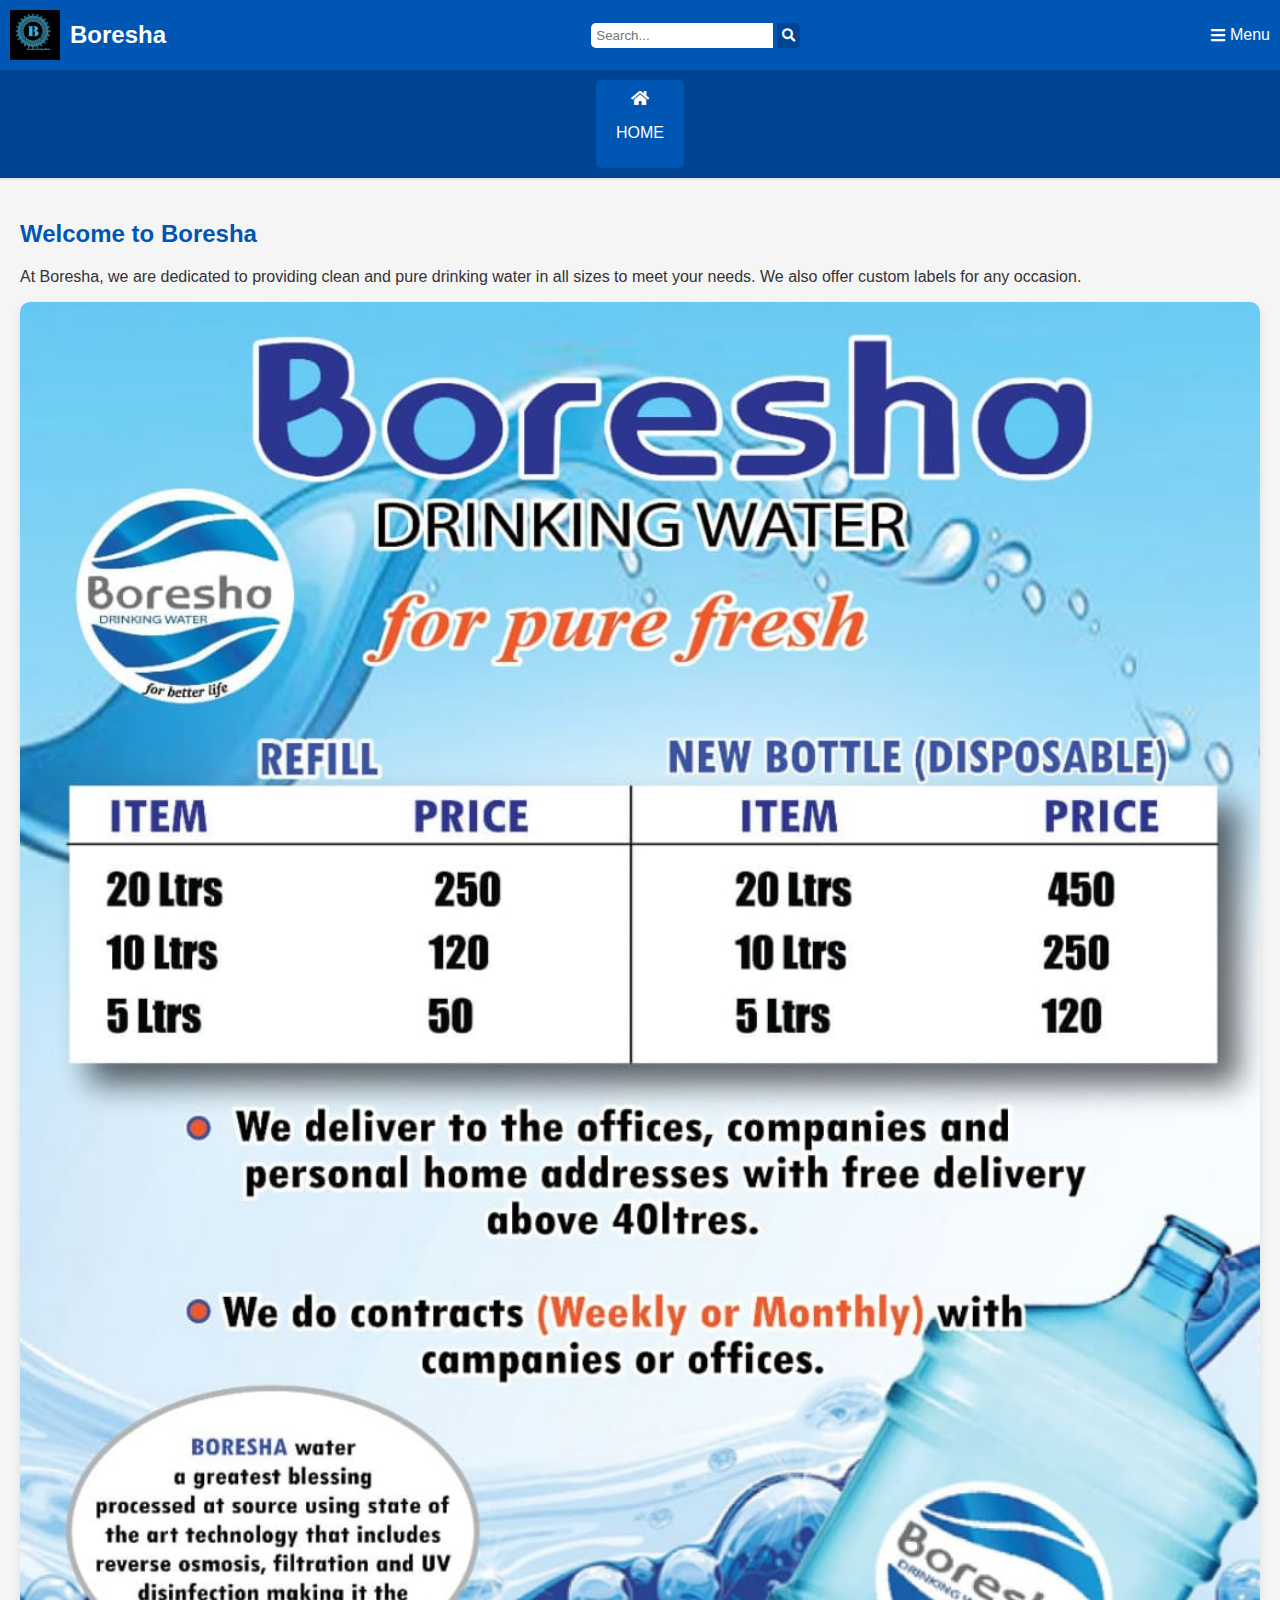
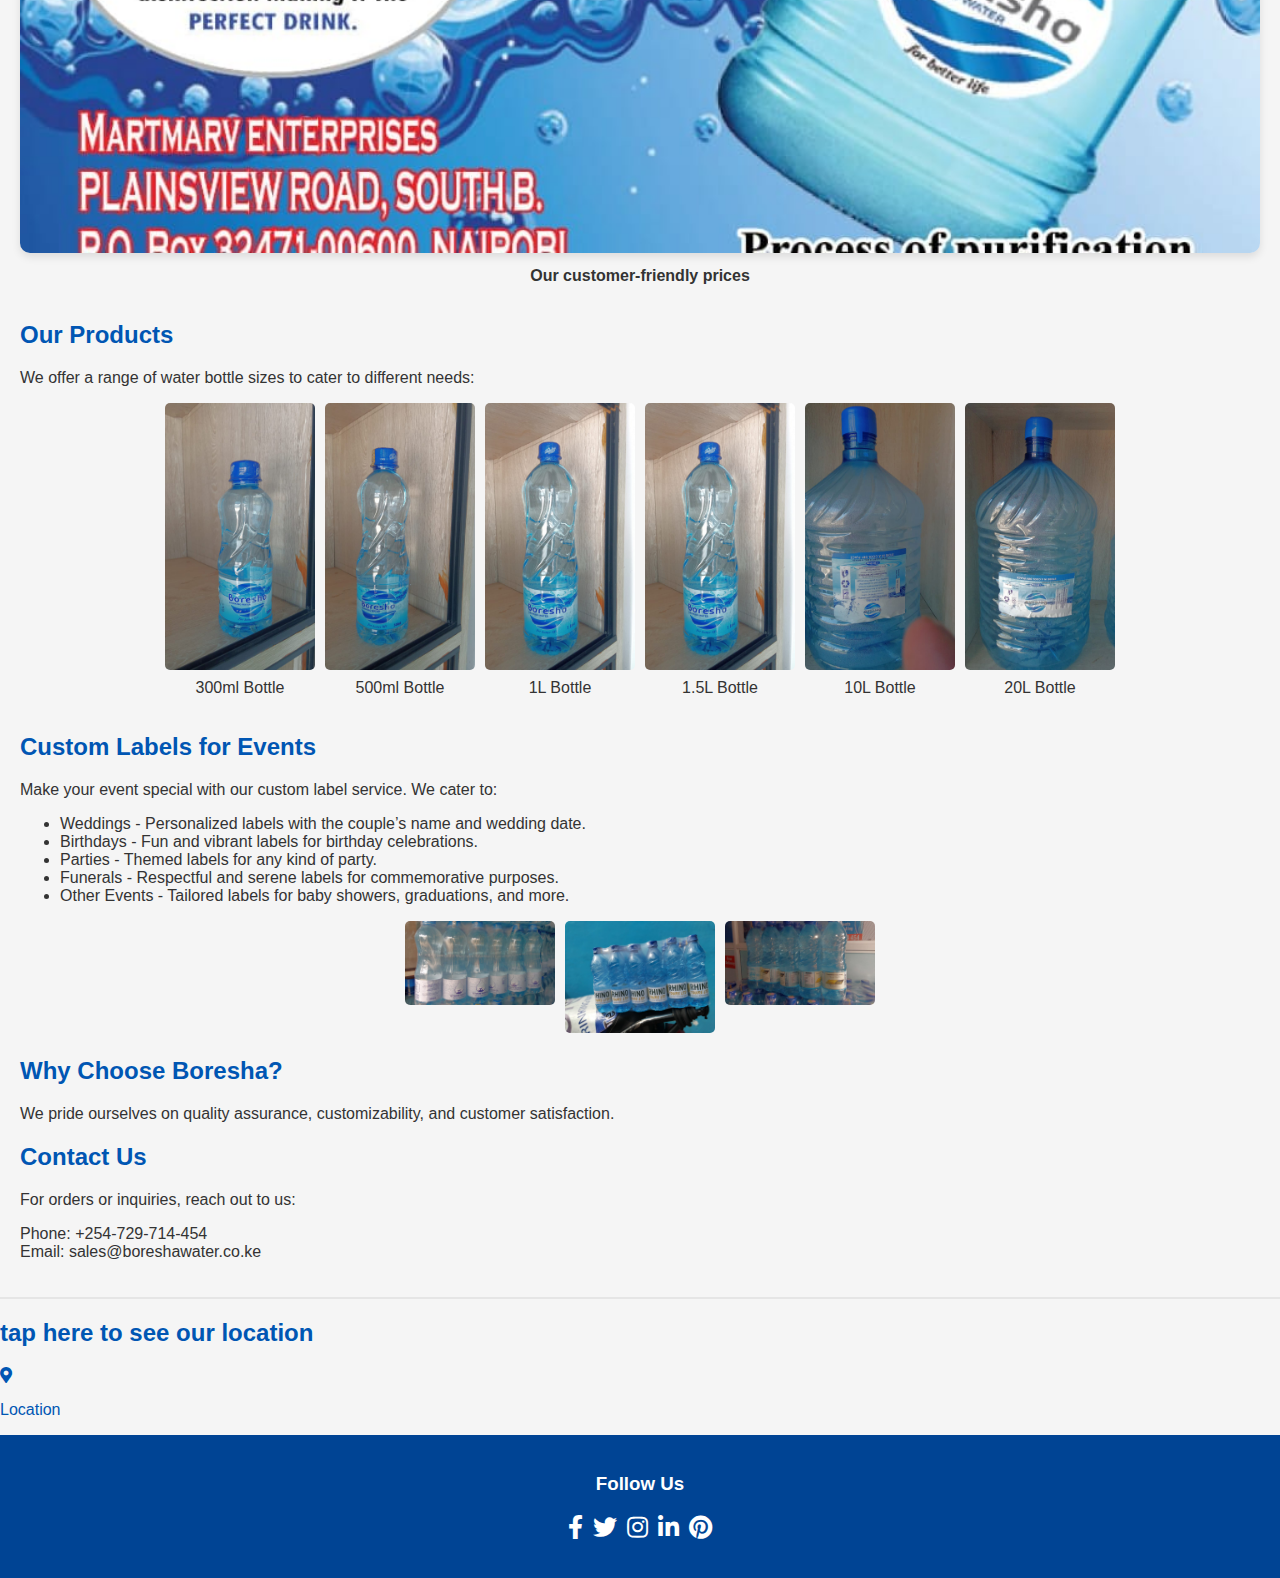
<file: index.html>
<!DOCTYPE html>
<html lang="en">

<head>
    <meta charset="UTF-8">
    <meta name="viewport" content="width=device-width, initial-scale=1.0">
    <title>Boresha Company</title>
    <link rel="stylesheet" href="styles.css">
    <link rel="stylesheet" href="https://cdnjs.cloudflare.com/ajax/libs/font-awesome/5.15.3/css/all.min.css">
</head>

<body>
    <!-- Header -->
    <header>
        <div class="top-bar">
            <div class="logo-container">
                <img src="images/b.jpg" alt="Boresha-logo" class="logo">
                <span class="logo-text">Boresha</span>
            </div>

            <div class="search-container">
                <form id="searchForm">
                    <input type="text" id="searchInput" placeholder="Search...">
                    <button type="submit"><i class="fas fa-search"></i></button>
                </form>
                <div id="searchSuggestions" class="suggestions"></div>
            </div>

            <div class="top-icons">
                <div class="menu-icon" onclick="toggleMenu()">
                    <i class="fas fa-bars"></i>
                    <p>Menu</p>

                    <div class="dropdown-content" id="dropdown">
                        <a href="about.html" class="category">
                            <i class="fas fa-info-circle"></i>
                            <p>About Us</p>
                        </a>
                        <a href="location.html" class="category">
                            <i class="fas fa-map-marker-alt"></i>
                            <p>Location</p>
                        </a>
                    </div>
                </div>
            </div>
        </div>

        <div class="nav-bar" id="nav-bar">
            <button class="home-button" onclick="location.href='index.html'">
                <i class="fas fa-home"></i>
                <p>HOME</p>
            </button>
        </div>
        <div class="border-line"></div>
    </header>

    <!-- Main Content -->
    <main>
        <div class="container">
            <section class="welcome-section">
                <h2>Welcome to Boresha</h2>
                <p>At Boresha, we are dedicated to providing clean and pure drinking water in all sizes to meet your needs. We also offer custom labels for any occasion.</p>
                <div class="producti-gallery">
                    <div class="producti">
                        <img src="images/catalog.jpg" alt="Customer Friendly Prices">
                        <p>Our customer-friendly prices</p>
                    </div>
                </div>
            </section>

            <!-- Our Products -->
            <section class="products-section">
                <h2>Our Products</h2>
                <p>We offer a range of water bottle sizes to cater to different needs:</p>
                <div class="product-gallery">
                    <div class="product">
                        <img src="images/300ml.jpg" alt="300ml Bottle">
                        <p>300ml Bottle</p>
                    </div>
                    <div class="product">
                        <img src="images/500ml.jpg" alt="500ml Bottle">
                        <p>500ml Bottle</p>
                    </div>
                    <div class="product">
                        <img src="images/1l.jpg" alt="1L Bottle">
                        <p>1L Bottle</p>
                    </div>
                    <div class="product">
                        <img src="images/1.5l.jpg" alt="1.5L Bottle">
                        <p>1.5L Bottle</p>
                    </div>
                    <div class="product">
                        <img src="images/10l.jpg" alt="10L Bottle">
                        <p>10L Bottle</p>
                    </div>
                    <div class="product">
                        <img src="images/20l.jpg" alt="20L Bottle">
                        <p>20L Bottle</p>
                    </div>
                </div>
            </section>

            <!-- Custom Labels for Events -->
            <section class="custom-labels-section">
                <h2>Custom Labels for Events</h2>
                <p>Make your event special with our custom label service. We cater to:</p>
                <ul>
                    <li>Weddings - Personalized labels with the couple’s name and wedding date.</li>
                    <li>Birthdays - Fun and vibrant labels for birthday celebrations.</li>
                    <li>Parties - Themed labels for any kind of party.</li>
                    <li>Funerals - Respectful and serene labels for commemorative purposes.</li>
                    <li>Other Events - Tailored labels for baby showers, graduations, and more.</li>
                </ul>
                <div class="product-gallery">
                    <div class="product">
                        <img src="images/custom1.jpg" alt="Custom Labels 1">
                    </div>
                    <div class="product">
                        <img src="images/custom2.jpg" alt="Custom Labels 2">
                    </div>
                    <div class="product">
                        <img src="images/custom3.jpg" alt="Custom Labels 3">
                    </div>
                </div>
            </section>

            <!-- Why Choose Boresha? -->
            <section class="why-choose-section">
                <h2>Why Choose Boresha?</h2>
                <p>We pride ourselves on quality assurance, customizability, and customer satisfaction.</p>
            </section>

            <!-- Contact Us -->
            <section class="contact-section">
                <h2>Contact Us</h2>
                <p>For orders or inquiries, reach out to us:</p>
                <p>Phone: +254-729-714-454<br>Email: sales@boreshawater.co.ke</p>
            </section>
        </div>
        <div class="border-line"></div>
        <h2>tap here to see our location</h2>
        <a href="location.html" class="category">
            <i class="fas fa-map-marker-alt"></i>
            <p>Location</p>
        </a>
    </main>

    <!-- Footer -->
    <footer>
        <div class="footer-content">
            <h3>Follow Us</h3>
            <ul class="socials">
                <li><a href="https://www.facebook.com/yourprofile" target="_blank"><i class="fab fa-facebook-f"></i></a></li>
                <li><a href="https://www.twitter.com/yourprofile" target="_blank"><i class="fab fa-twitter"></i></a></li>
                <li><a href="https://www.instagram.com/yourprofile" target="_blank"><i class="fab fa-instagram"></i></a></li>
                <li><a href="https://www.linkedin.com/in/yourprofile" target="_blank"><i class="fab fa-linkedin-in"></i></a></li>
                <li><a href="https://www.pinterest.com/yourprofile" target="_blank"><i class="fab fa-pinterest"></i></a></li>
            </ul>
        </div>
    </footer>

    <script>
        function toggleMenu() {
            var dropdown = document.getElementById('dropdown');
            dropdown.style.display = dropdown.style.display === 'block' ? 'none' : 'block';
        }

        // Close the dropdown if clicked outside
        window.onclick = function (event) {
            if (!event.target.closest('.menu-icon')) {
                var dropdown = document.getElementById('dropdown');
                if (dropdown.style.display === 'block') {
                    dropdown.style.display = 'none';
                }
            }
        }
    </script>
</body>

</html>
</file>
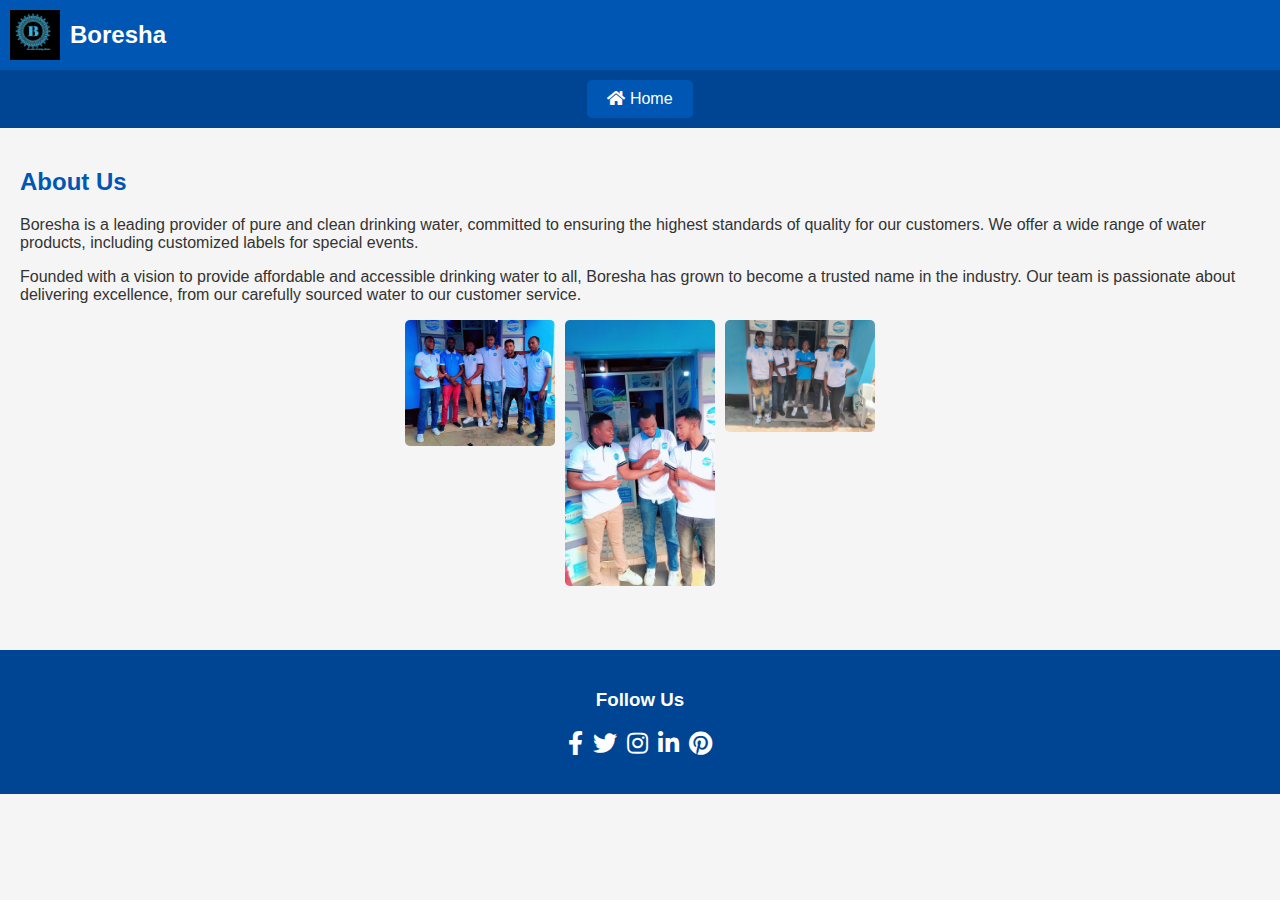
<file: about.html>
<!DOCTYPE html>
<html lang="en">

<head>
    <meta charset="UTF-8">
    <meta name="viewport" content="width=device-width, initial-scale=1.0">
    <title>About Us - Boresha</title>
    <link rel="stylesheet" href="styles.css">
    <link rel="stylesheet" href="https://cdnjs.cloudflare.com/ajax/libs/font-awesome/5.15.3/css/all.min.css">
</head>

<body>
    <!-- Header -->
    <header>
        <div class="top-bar">
            <div class="logo-container">
                <img src="images/b.jpg" alt="Boresha-logo" class="logo">
                <span class="logo-text">Boresha</span>
            </div>
        </div>

        <div class="nav-bar" id="nav-bar">
            <button class="home-button" onclick="location.href='index.html'">
                <i class="fas fa-home"></i> Home
            </button>
        </div>
    </header>

    <!-- Main Content -->
    <main class="container">
        <div class="section">
            <h2>About Us</h2>
            <p>Boresha is a leading provider of pure and clean drinking water, committed to ensuring the highest standards of quality for our customers. We offer a wide range of water products, including customized labels for special events.</p>
            <p>Founded with a vision to provide affordable and accessible drinking water to all, Boresha has grown to become a trusted name in the industry. Our team is passionate about delivering excellence, from our carefully sourced water to our customer service.</p>
            <div class="product-gallery">
                <div class="product">
                    <img src="images/team1.jpg" alt="Team Member 1">
                </div>
                <div class="product">
                    <img src="images/team2.jpg" alt="Team Member 2">
                </div>
                <div class="product">
                    <img src="images/team3.jpg" alt="Team Member 3">
                </div>
            </div>
        </div>
    </main>

    <!-- Footer -->
    <footer>
        <div class="footer-content">
            <h3>Follow Us</h3>
            <ul class="socials">
                <li><a href="https://www.facebook.com/yourprofile" target="_blank"><i class="fab fa-facebook-f"></i></a></li>
                <li><a href="https://www.twitter.com/yourprofile" target="_blank"><i class="fab fa-twitter"></i></a></li>
                <li><a href="https://www.instagram.com/yourprofile" target="_blank"><i class="fab fa-instagram"></i></a></li>
                <li><a href="https://www.linkedin.com/in/yourprofile" target="_blank"><i class="fab fa-linkedin-in"></i></a></li>
                <li><a href="https://www.pinterest.com/yourprofile" target="_blank"><i class="fab fa-pinterest"></i></a></li>
            </ul>
        </div>
    </footer>
</body>

</html>
</file>
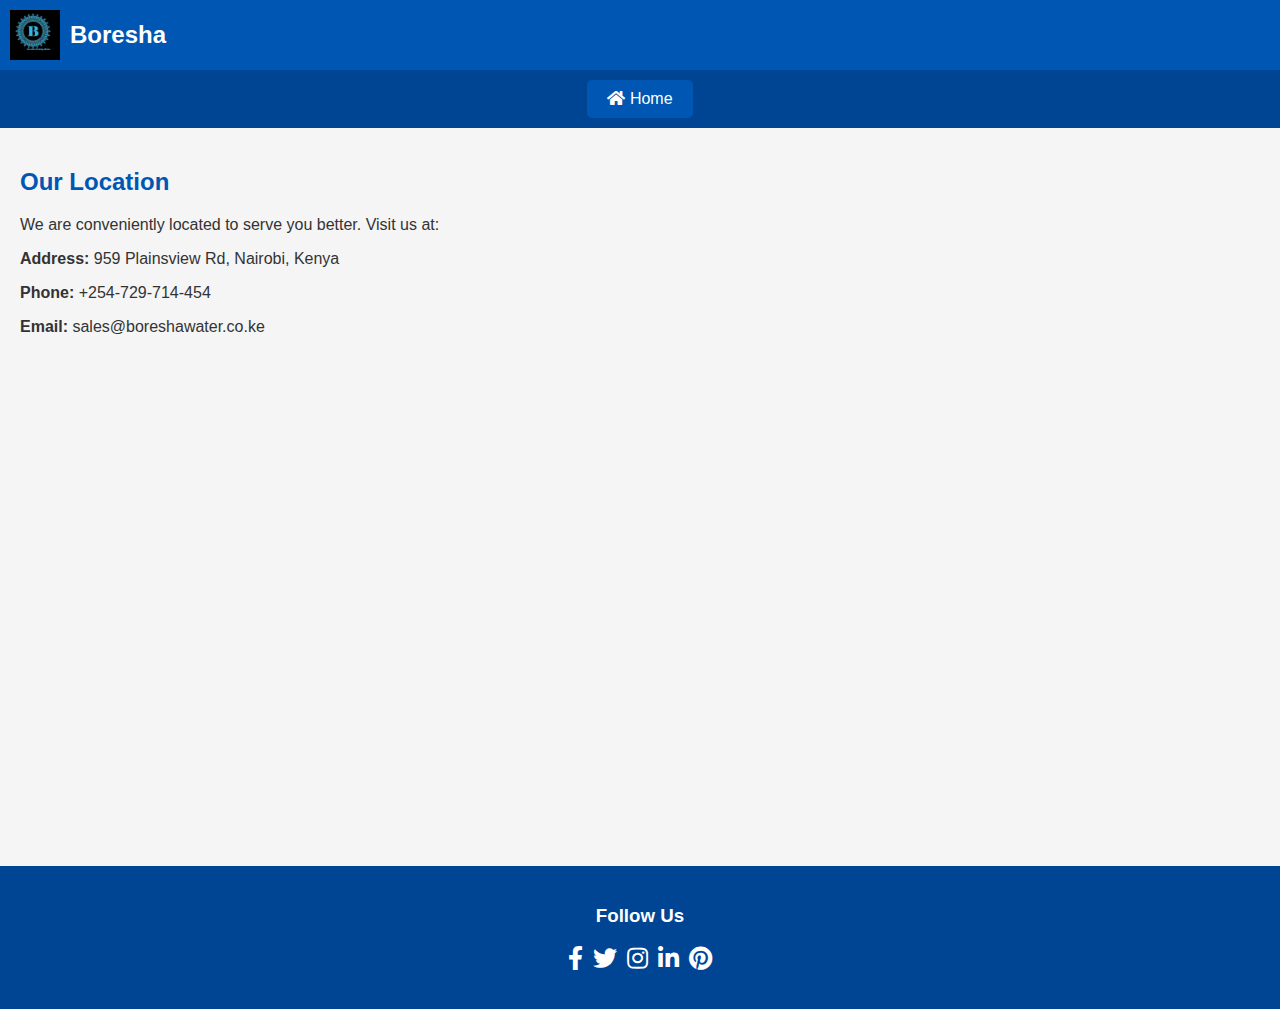
<file: location.html>
<!DOCTYPE html>
<html lang="en">

<head>
    <meta charset="UTF-8">
    <meta name="viewport" content="width=device-width, initial-scale=1.0">
    <title>Our Location - Boresha</title>
    <link rel="stylesheet" href="styles.css">
    <link rel="stylesheet" href="https://cdnjs.cloudflare.com/ajax/libs/font-awesome/5.15.3/css/all.min.css">
</head>

<body>
    <!-- Header -->
    <header>
        <div class="top-bar">
            <div class="logo-container">
                <img src="images/b.jpg" alt="Boresha-logo" class="logo">
                <span class="logo-text">Boresha</span>
            </div>
        </div>

        <div class="nav-bar" id="nav-bar">
            <button class="home-button" onclick="location.href='index.html'">
                <i class="fas fa-home"></i> Home
            </button>
        </div>
    </header>

    <!-- Main Content -->
    <main class="container">
        <div class="section">
            <h2>Our Location</h2>
            <p>We are conveniently located to serve you better. Visit us at:</p>
            <p><strong>Address:</strong> 959 Plainsview Rd, Nairobi, Kenya</p>
            <p><strong>Phone:</strong> +254-729-714-454</p>
            <p><strong>Email:</strong> sales@boreshawater.co.ke</p>

            <div class="map-container">
                <iframe src="https://www.google.com/maps/embed?pb=!1m17!1m12!1m3!1d3988.761750515148!2d36.841647474965896!3d-1.3186202986688687!2m3!1f0!2f0!3f0!3m2!1i1024!2i768!4f13.1!3m2!1m1!2zMcKwMTknMDcuMCJTIDM2wrA1MCczOS4yIkU!5e0!3m2!1sen!2ske!4v1724756749643!5m2!1sen!2ske" width="600" height="450" style="border:0;" allowfullscreen="" loading="lazy" referrerpolicy="no-referrer-when-downgrade"
                width="100%" height="450" style="border:0;" allowfullscreen="" loading="lazy"></iframe>
            </div>
        </div>
    </main>

    <!-- Footer -->
    <footer>
        <div class="footer-content">
            <h3>Follow Us</h3>
            <ul class="socials">
                <li><a href="https://www.facebook.com/yourprofile" target="_blank"><i class="fab fa-facebook-f"></i></a></li>
                <li><a href="https://www.twitter.com/yourprofile" target="_blank"><i class="fab fa-twitter"></i></a></li>
                <li><a href="https://www.instagram.com/yourprofile" target="_blank"><i class="fab fa-instagram"></i></a></li>
                <li><a href="https://www.linkedin.com/in/yourprofile" target="_blank"><i class="fab fa-linkedin-in"></i></a></li>
                <li><a href="https://www.pinterest.com/yourprofile" target="_blank"><i class="fab fa-pinterest"></i></a></li>
            </ul>
        </div>
    </footer>
</body>

</html>
</file>
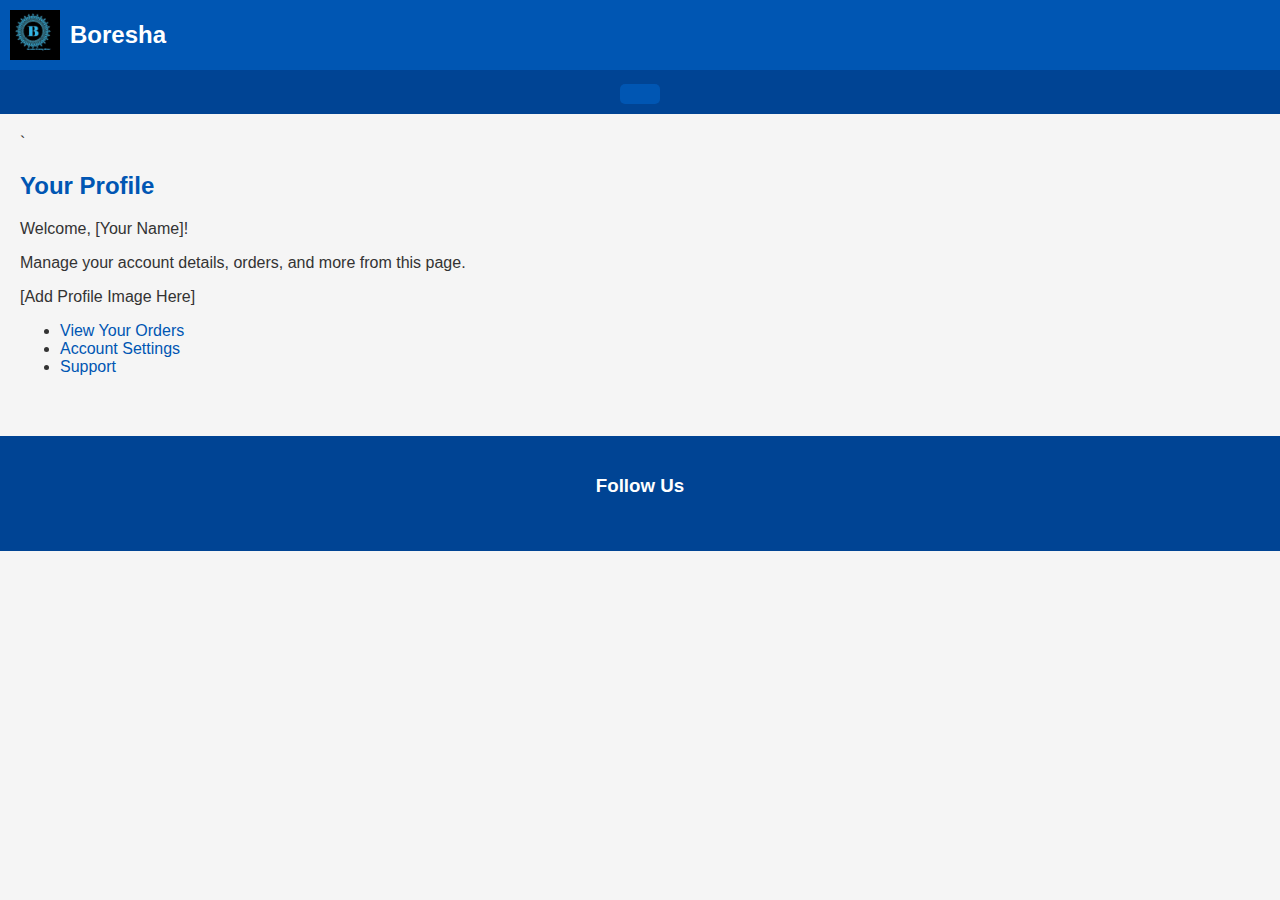
<file: profile.html>
<!DOCTYPE html>
<html lang="en">
<head>
    <meta charset="UTF-8">
    <meta name="viewport" content="width=device-width, initial-scale=1.0">
    <title>Your Profile - Boresha</title>
    <link rel="stylesheet" href="styles.css">
</head>
<body>
    <header>
        <div class="top-bar">
            <div class="logo-container">
                <img src="images/b.jpg" alt="Boresha-logo" class="logo">
                <span class="logo-text">Boresha</span>
            </div>
        </div>
    </header>
    <div class="nav-bar" id="nav-bar">
        <button class="home-button" onclick="location.href='index.html'"><i class="fas fa-home"></i></button>
        
    </div>
    <main class="container">`
        <div class="section">
            <h2>Your Profile</h2>
            <p>Welcome, [Your Name]!</p>
            <p>Manage your account details, orders, and more from this page.</p>
            <div class="placeholder">[Add Profile Image Here]</div>
            <ul>
                <li><a href="orders.html">View Your Orders</a></li>
                <li><a href="settings.html">Account Settings</a></li>
                <li><a href="support.html">Support</a></li>
            </ul>
        </div>
    </main>

    <footer>
        <div class="footer-content">
            <h3>Follow Us</h3>
            <ul class="socials">
                <li><a href="https://www.facebook.com/yourprofile" target="_blank"><i class="fab fa-facebook-f"></i></a></li>
                <li><a href="https://www.twitter.com/yourprofile" target="_blank"><i class="fab fa-twitter"></i></a></li>
                <li><a href="https://www.instagram.com/yourprofile" target="_blank"><i class="fab fa-instagram"></i></a></li>
                <li><a href="https://www.linkedin.com/in/yourprofile" target="_blank"><i class="fab fa-linkedin-in"></i></a></li>
                <li><a href="https://www.pinterest.com/yourprofile" target="_blank"><i class="fab fa-pinterest"></i></a></li>
            </ul>
        </div>
    </footer>
</body>
</html>
</file>
<file: styles.css>
/* General Styles */
body {
    font-family: Arial, sans-serif;
    margin: 0;
    padding: 0;
    background-color: #f5f5f5;
    color: #333;
}

h2 {
    color: #0056b3;
}

a {
    text-decoration: none;
    color: #0056b3;
}

/* Header Styles */
.top-bar {
    background-color: #0056b3;
    color: white;
    padding: 10px;
    display: flex;
    justify-content: space-between;
    align-items: center;
}

.logo-container {
    display: flex;
    align-items: center;
}

.logo {
    height: 50px;
    margin-right: 10px;
}

.logo-text {
    font-size: 24px;
    font-weight: bold;
}

.search-container {
    flex-grow: 1;
    margin-left: 20px;
    display: flex;
    justify-content: center;
}

.search-container input[type="text"] {
    padding: 5px;
    border: none;
    border-radius: 5px 0 0 5px;
    width: 80%;
    max-width: 300px;
}

.search-container button {
    padding: 5px;
    border: none;
    border-radius: 0 5px 5px 0;
    background-color: #004494;
    color: white;
}

.top-icons {
    display: flex;
    align-items: center;
}

.menu-icon {
    cursor: pointer;
    display: flex;
    align-items: center;
    position: relative;
}

.menu-icon p {
    margin: 0 0 0 5px;
}

.dropdown-content {
    display: none;
    position: absolute;
    top: 40px;
    right: 0;
    background-color: #f9f9f9;
    min-width: 160px;
    box-shadow: 0px 8px 16px 0px rgba(0, 0, 0, 0.2);
    z-index: 1;
}

.dropdown-content a {
    color: black;
    padding: 12px 16px;
    text-decoration: none;
    display: block;
}

.dropdown-content a:hover {
    background-color: #f1f1f1;
}

.nav-bar {
    background-color: #004494;
    padding: 10px;
    text-align: center;
}

.home-button {
    background-color: #0056b3;
    border: none;
    color: white;
    padding: 10px 20px;
    cursor: pointer;
    font-size: 16px;
    border-radius: 5px;
}

.border-line {
    height: 2px;
    background-color: #e5e5e5;
}

/* Main Content Styles */
.container {
    padding: 20px;
}

.section {
    margin-bottom: 40px;
}

.product-gallery {
    display: flex;
    flex-wrap: wrap;
    gap: 10px;
    justify-content: center;
}

.product {
    text-align: center;
    width: 150px;
}

.product img {
    width: 100%;
    border-radius: 5px;
}

.product p {
    margin-top: 5px;
}

/* Footer Styles */
.footer-content {
    background-color: #004494;
    color: white;
    text-align: center;
    padding: 20px;
}

.socials {
    list-style: none;
    padding: 0;
    display: flex;
    justify-content: center;
    gap: 10px;
}

.socials li a {
    color: white;
    font-size: 24px;
}

/* Media Queries */
@media (max-width: 768px) {
    .logo-text {
        font-size: 18px;
    }

    .search-container input[type="text"] {
        width: 60%;
    }

    .product {
        width: 120px;
    }
}

.producti-gallery {
    display: flex;
    flex-wrap: wrap;
    gap: 20px;
}

.producti {
    flex: 1 1 calc(33.333% - 40px);
    text-align: center;
}

.producti img {
    width: 100%;
    height: auto;
    border-radius: 10px;
    box-shadow: 0 4px 8px rgba(0, 0, 0, 0.1);
}

.producti p {
    margin-top: 10px;
    font-weight: bold;
}
</file>
